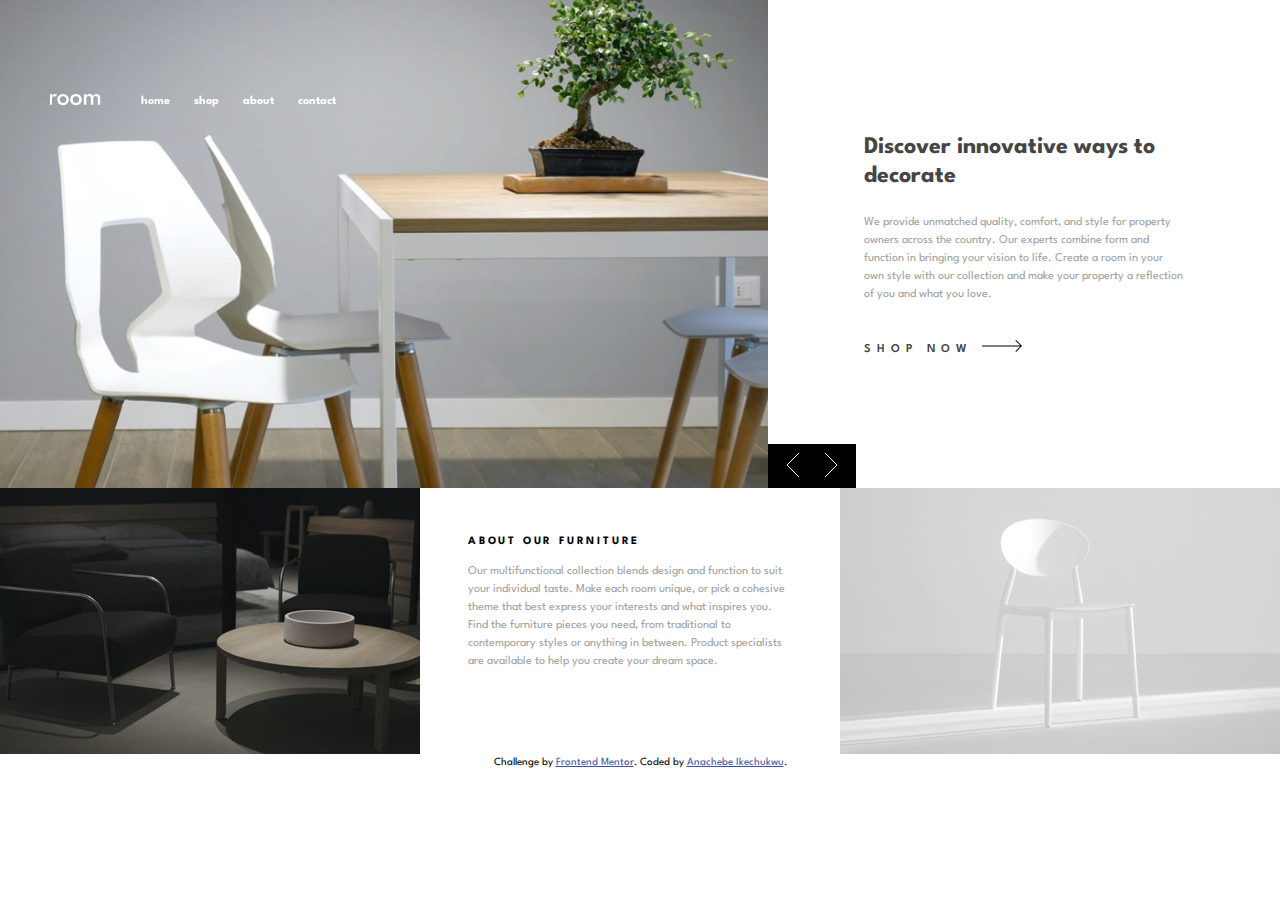
<file: index.html>
<!DOCTYPE html>
<html lang="en">

<head>
    <meta charset="UTF-8">
    <meta name="viewport" content="width=device-width, initial-scale=1.0">
    <!-- displays site properly based on user's device -->

    <link rel="icon" type="image/png" sizes="32x32" href="./images/favicon-32x32.png">

    <title>Frontend Mentor | Room homepage</title>
    <link rel="stylesheet" href="style.css">
    <link rel="preconnect" href="https://fonts.gstatic.com">
    <link href="https://fonts.googleapis.com/css2?family=Spartan:wght@500;600;700&display=swap" rel="stylesheet">

    <!-- Feel free to remove these styles or customise in your own stylesheet 👍 -->
    <style>
        .attribution {
            font-size: 11px;
            text-align: center;
        }
        
        .attribution a {
            color: hsl(228, 45%, 44%);
        }
    </style>
</head>

<body>
    <main class="container">
        <header class="header">
            <nav class="navbar">
                <div class="nav-button">
                    <div class="hamburger">
                        <svg width="20" height="14" xmlns="http://www.w3.org/2000/svg"><path d="M20 12v2H0v-2h20zm0-6v2H0V6h20zm0-6v2H0V0h20z" fill="#FFF" fill-rule="evenodd"/></svg>
                    </div>
                    <div class="menu-close">
                        <svg width="16" height="16" xmlns="http://www.w3.org/2000/svg"><path d="M14.364.222l1.414 1.414L9.414 8l6.364 6.364-1.414 1.414L8 9.414l-6.364 6.364-1.414-1.414L6.586 8 .222 1.636 1.636.222 8 6.586 14.364.222z" fill="#000" fill-rule="evenodd" opacity=".201"/></svg>
                    </div>
                </div>

                <div class="logo">
                    <img src="./images/logo.svg" alt="Logo">
                </div>
                <ul class="nav-menu">

                    <li class="nav-item"><a href="">Home</a></li>
                    <li class="nav-item"><a href="">Shop</a></li>
                    <li class="nav-item"><a href="">About</a></li>
                    <li class="nav-item"><a href="">Contact</a></li>
                </ul>


            </nav>
        </header>

        <div class="slide-container">
            <div class="slide fade">
                <div class="img-container">
                    <img src="./images/desktop-image-hero-1.jpg" alt="desktop hero 1" class="desktop-image">
                    <img src="./images/mobile-image-hero-1.jpg" alt="mobile hero 1" class="mobile-image">
                </div>
                <div class="content">
                    <h2 class="title">Discover innovative ways to decorate</h2>
                    <p>We provide unmatched quality, comfort, and style for property owners across the country. Our experts combine form and function in bringing your vision to life. Create a room in your own style with our collection and make your property
                        a reflection of you and what you love.</p>
                    <a href="#" class="link">Shop Now <span><svg width="40" height="12" xmlns="http://www.w3.org/2000/svg"><path d="M34.05 0l5.481 5.527h.008v.008L40 6l-.461.465v.063l-.062-.001L34.049 12l-.662-.668 4.765-4.805H0v-1h38.206l-4.82-4.86L34.05 0z" fill="#000" fill-rule="nonzero"/></svg></span> </a>
                    <div class="slider-btn">
                        <span class="prev"><svg width="14" height="24" xmlns="http://www.w3.org/2000/svg"><path d="M13 0L1 12l12 12" stroke="#FFF" fill="none" fill-rule="evenodd"/></svg></span>
                        <span class="next"><svg width="14" height="24" xmlns="http://www.w3.org/2000/svg"><path d="M1 0l12 12L1 24" stroke="#FFF" fill="none" fill-rule="evenodd"/></svg></span>
                    </div>
                </div>
            </div>
            <div class="slide fade">
                <div class="img-container">
                    <img src="./images/desktop-image-hero-2.jpg" alt="desktop hero 2" class="desktop-image">
                    <img src="./images/mobile-image-hero-2.jpg" alt="mobile hero 2" class="mobile-image">
                </div>
                <div class="content">
                    <h2 class="title">Shop now We are available all across the globe</h2>
                    <p>ith stores all over the world, it's easy for you to find furniture for your home or place of business. Locally, we’re in most major cities throughout the country. Find the branch nearest you using our store locator. Any questions?
                        Don't hesitate to contact us today.</p>
                    <a href="#" class="link">Shop Now <span><svg width="40" height="12" xmlns="http://www.w3.org/2000/svg"><path d="M34.05 0l5.481 5.527h.008v.008L40 6l-.461.465v.063l-.062-.001L34.049 12l-.662-.668 4.765-4.805H0v-1h38.206l-4.82-4.86L34.05 0z" fill="#000" fill-rule="nonzero"/></svg></span></a>
                    <div class="slider-btn">
                        <span class="prev"><svg width="14" height="24" xmlns="http://www.w3.org/2000/svg"><path d="M13 0L1 12l12 12" stroke="#FFF" fill="none" fill-rule="evenodd"/></svg></span>
                        <span class="next"><svg width="14" height="24" xmlns="http://www.w3.org/2000/svg"><path d="M1 0l12 12L1 24" stroke="#FFF" fill="none" fill-rule="evenodd"/></svg></span>
                    </div>
                </div>
            </div>
            <div class="slide fade">
                <div class="img-container">
                    <img src="./images/desktop-image-hero-3.jpg" alt="desktop hero 3" class="desktop-image">
                    <img src="./images/mobile-image-hero-3.jpg" alt="mobile hero 3" class="mobile-image">
                </div>
                <div class="content">
                    <h2 class="title">Shop now Manufactured with the best materials </h2>
                    <p>Our modern furniture store provide a high level of quality. Our company has invested in advanced technology to ensure that every product is made as perfect and as consistent as possible. With three decades of experience in this industry,
                        we understand what customers want for their home and office.</p>
                    <a href="#" class="link">Shop Now <span><svg width="40" height="12" xmlns="http://www.w3.org/2000/svg"><path d="M34.05 0l5.481 5.527h.008v.008L40 6l-.461.465v.063l-.062-.001L34.049 12l-.662-.668 4.765-4.805H0v-1h38.206l-4.82-4.86L34.05 0z" fill="#000" fill-rule="nonzero"/></svg></span></a>
                    <div class="slider-btn">
                        <span class="prev"><svg width="14" height="24" xmlns="http://www.w3.org/2000/svg"><path d="M13 0L1 12l12 12" stroke="#FFF" fill="none" fill-rule="evenodd"/></svg></span>
                        <span class="next"><svg width="14" height="24" xmlns="http://www.w3.org/2000/svg"><path d="M1 0l12 12L1 24" stroke="#FFF" fill="none" fill-rule="evenodd"/></svg></span>
                    </div>
                </div>
            </div>


        </div>
        <section class="about">
            <div class="about-image first">
                <img src="./images/image-about-dark.jpg" alt="about dark">
            </div>
            <div class="about-content">
                <h3 class="about-title">About our furniture</h3>
                <p>Our multifunctional collection blends design and function to suit your individual taste. Make each room unique, or pick a cohesive theme that best express your interests and what inspires you. Find the furniture pieces you need, from traditional
                    to contemporary styles or anything in between. Product specialists are available to help you create your dream space.</p>

            </div>
            <div class="about-image last">
                <img src="./images/image-about-light.jpg" alt="about light">
            </div>
        </section>
    </main>

    <div class="attribution">
        Challenge by <a href="https://www.frontendmentor.io?ref=challenge" target="_blank">Frontend Mentor</a>. Coded by <a href="https://www.frontendmentor.io/profile/dreamchild7">Anachebe Ikechukwu</a>.
    </div>
</body>
<script src="./script.js"></script>
<script src="./test.js"></script>

</html>
</file>
<file: style.css>
*,
*::before,
*::after {
    margin: 0;
    padding: 0;
    box-sizing: border-box;
    font-family: 'Spartan', sans-serif;
}

:root {
    --DarkGray: hsl(0, 0%, 63%);
    --Black: hsl(0, 0%, 0%);
    --White: hsl(0, 0%, 100%);
    --VeryDarkGray: hsl(0, 0%, 27%);
}

body {
    font-size: 12px;
}

.container {
    width: 100%;
    display: block;
    position: relative;
}

.header {
    width: 100%;
    position: fixed;
    z-index: 999;
}

.navbar {
    max-width: 100%;
    position: relative;
    display: flex;
    justify-content: space-between;
    padding: 4em 2em;
}

.nav-button {
    display: flex;
    cursor: pointer;
}

.menu-close {
    display: none;
    position: absolute;
    z-index: 1000;
}

.logo {
    position: absolute;
    left: 50%;
    transform: translateX(-50%);
    -webkit-transform: translateX(-50%);
    -moz-transform: translateX(-50%);
    -ms-transform: translateX(-50%);
    -o-transform: translateX(-50%);
}

.nav-menu {
    width: 100%;
    background-color: var(--White);
    position: absolute;
    top: 0;
    left: 0;
    display: flex;
    justify-content: flex-end;
    align-items: center;
    padding: 4em 2em;
    gap: 2em;
    list-style-type: none;
    visibility: hidden;
    z-index: 50;
}

.nav-item {
    text-transform: lowercase;
    font-weight: 700;
}

.nav-item a,
.nav-item a:hover,
.nav-item a:active {
    text-decoration: none;
    color: var(--Black);
}

.slide-container {
    width: 100%;
    display: flex;
    justify-content: center;
    align-items: stretch;
    position: relative;
}

.slide {
    width: 100%;
    display: none;
}

.slide .desktop-image {
    display: none;
}

.content {
    padding: 3em 2em;
    position: relative;
}

.content .title {
    font-size: 1.5rem;
    line-height: 1.2em;
    color: var(--VeryDarkGray);
    padding-bottom: 1em;
}

.content p {
    color: var(--DarkGray);
    line-height: 1.5em;
    padding-bottom: 3em;
}

.content a {
    text-decoration: none;
    text-transform: uppercase;
    letter-spacing: .5em;
    color: var(--VeryDarkGray);
    font-weight: 600;
}

.slider-btn {
    position: absolute;
    right: 0;
    top: 0;
    transform: translateY(-100%);
    padding: .7em 1.5em;
    background-color: var(--Black);
    transition: 0.6s ease;
    -webkit-transition: 0.6s ease;
    -moz-transition: 0.6s ease;
    -ms-transition: 0.6s ease;
    -o-transition: 0.6s ease;
    -webkit-transform: translateY(-100%);
    -moz-transform: translateY(-100%);
    -ms-transform: translateY(-100%);
    -o-transform: translateY(-100%);
}

.prev {
    padding-right: 1em;
}

.next {
    padding-left: 1em;
}


/* Slide Fade Animation*/

.fade {
    animation-name: fade;
    animation-duration: 1.5s;
}

@keyframes fade {
    from {
        opacity: .4
    }
    to {
        opacity: 1
    }
}


/*About Section*/

.about {
    display: flex;
    flex-direction: column;
    width: 100%;
}

.about-img {
    width: 100%;
    max-width: 376px;
}

img {
    width: 100%;
}

.about-content {
    padding: 3em 2em;
}

.about-content h3 {
    text-transform: uppercase;
    color: var(--Black);
    padding-bottom: 1.5em;
    font-size: .7rem;
    font-weight: 700;
    letter-spacing: .25em;
}

.about-content p {
    color: var(--DarkGray);
    line-height: 1.5em;
}

@media screen and (min-width: 785px) {
    .slide {
        display: grid;
        grid-template-columns: 50% 50%;
        align-items: flex-end;
    }
    .content {
        display: flex;
        flex-direction: column;
        align-items: flex-start;
        justify-content: center;
        padding: 4em;
    }
    .navbar {
        width: 50%;
        display: flex;
        justify-content: flex-start;
        align-items: center;
    }
    .nav-button {
        display: none;
    }
    .logo {
        position: relative;
        left: auto;
        transform: translateX(50%);
        -webkit-transform: translateX(50%);
        -moz-transform: translateX(50%);
        -ms-transform: translateX(50%);
        -o-transform: translateX(50%);
    }
    .nav-menu {
        display: flex;
        visibility: visible;
        position: static;
        background-color: transparent;
        z-index: 0;
    }
    .nav-item a,
    .nav-item a:hover,
    .nav-item a:active {
        color: var(--White);
    }
    .slider-btn {
        display: flex;
        top: initial;
        bottom: 0;
        right: 100%;
        transform: translateX(100%);
        -webkit-transform: translateX(100%);
        -moz-transform: translateX(100%);
        -ms-transform: translateX(100%);
        -o-transform: translateX(100%);
    }
    .about {
        display: grid;
        grid-template-columns: 1fr minmax(1fr, auto) 1fr;
        grid-template-rows: minmax(1fr, auto);
        place-items: stretch;
    }
    .first {
        width: 100%;
        grid-column: 1;
        grid-row: 1;
    }
    .about-content {
        width: 100%;
        grid-column: 2;
        grid-row: 1;
    }
    .last {
        width: 100%;
        grid-column: 3;
        grid-row: 1;
    }
    .last>img,
    .first>img {
        height: max-content;
    }
}

@media screen and (min-width: 1200px) {
    .container {
        max-width: 2000px;
        margin: 0 auto;
    }
    .slide {
        display: grid;
        grid-template-columns: 60% 40%;
        grid-template-rows: 1fr;
        gap: 0px 0px;
        max-height: 100vh;
        place-content: center;
        place-items: stretch;
    }
    .content {
        padding: 8em;
    }
    .navbar {
        width: 30%;
    }
    .slide img.desktop-image {
        display: block;
        width: 100%;
    }
    .slide .mobile-image {
        display: none;
    }
    .about-content {
        max-width: 60ch;
        padding: 4em;
    }
}
</file>
